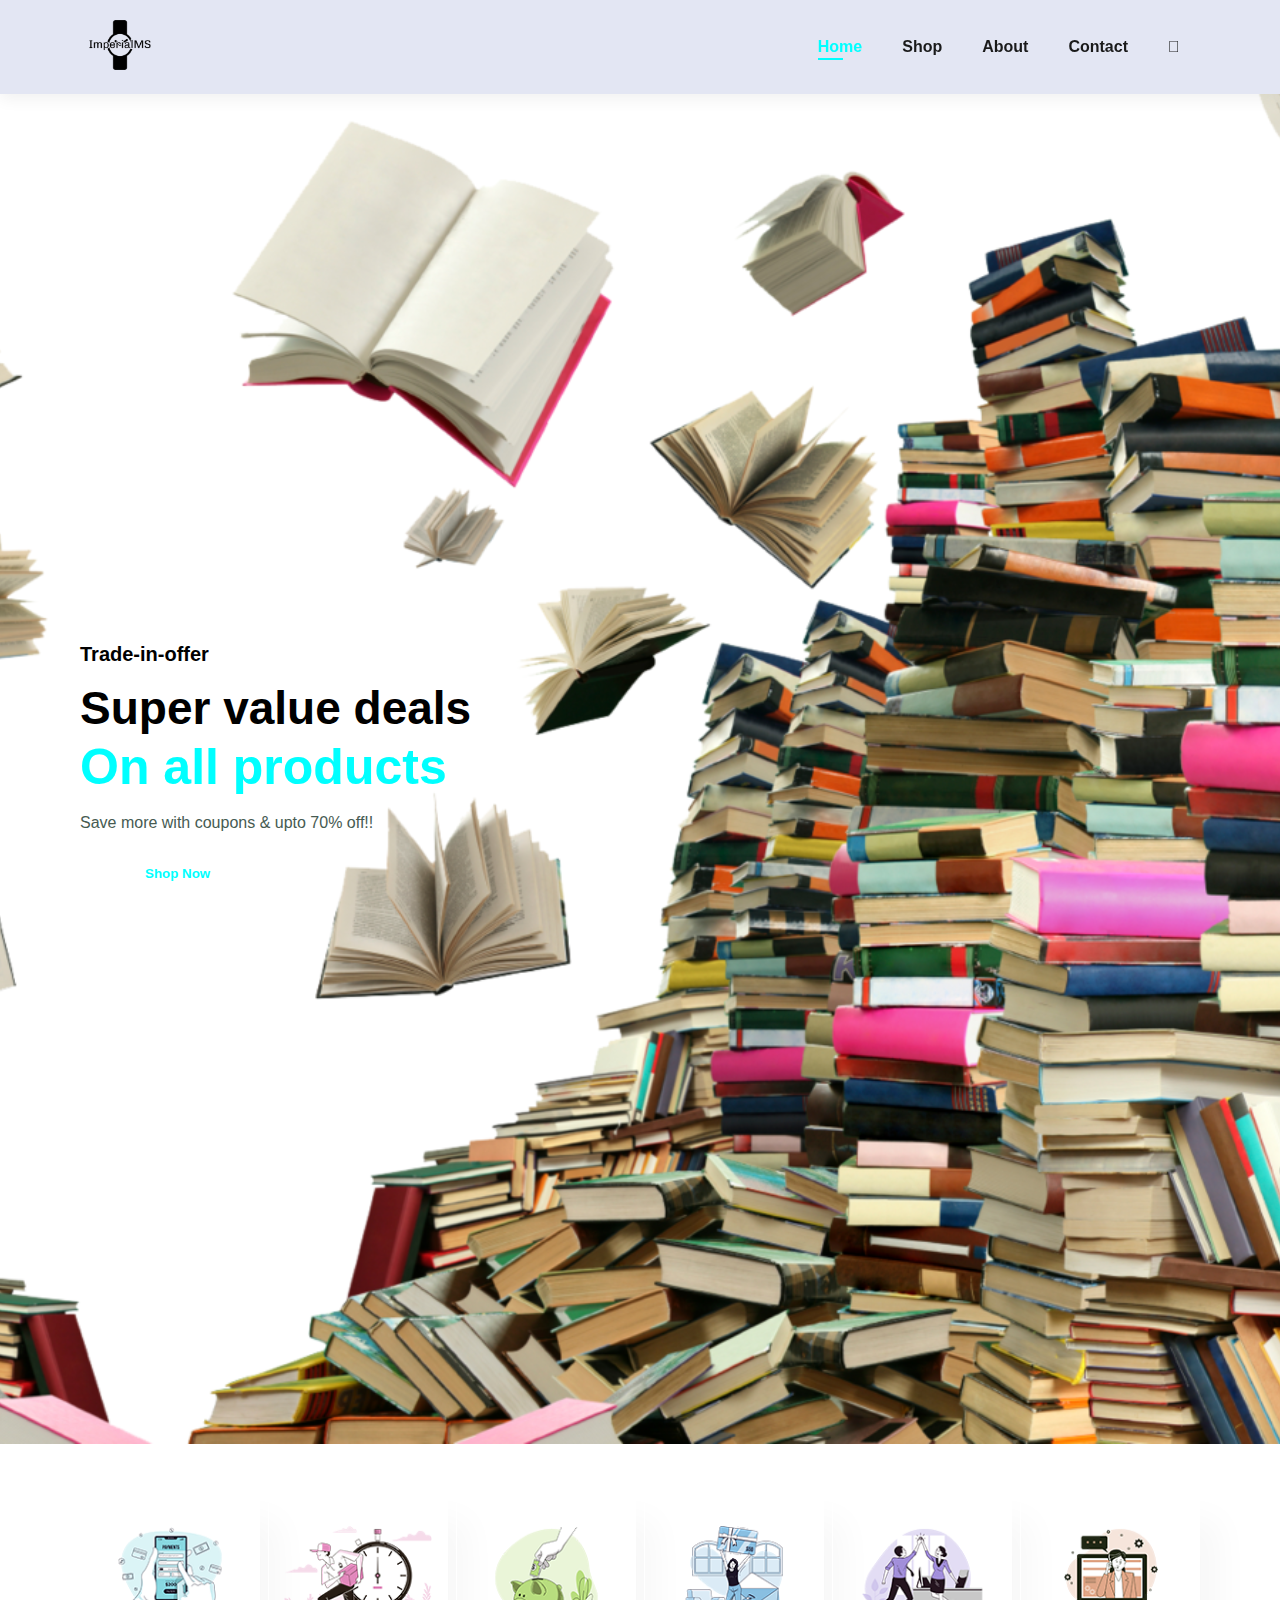
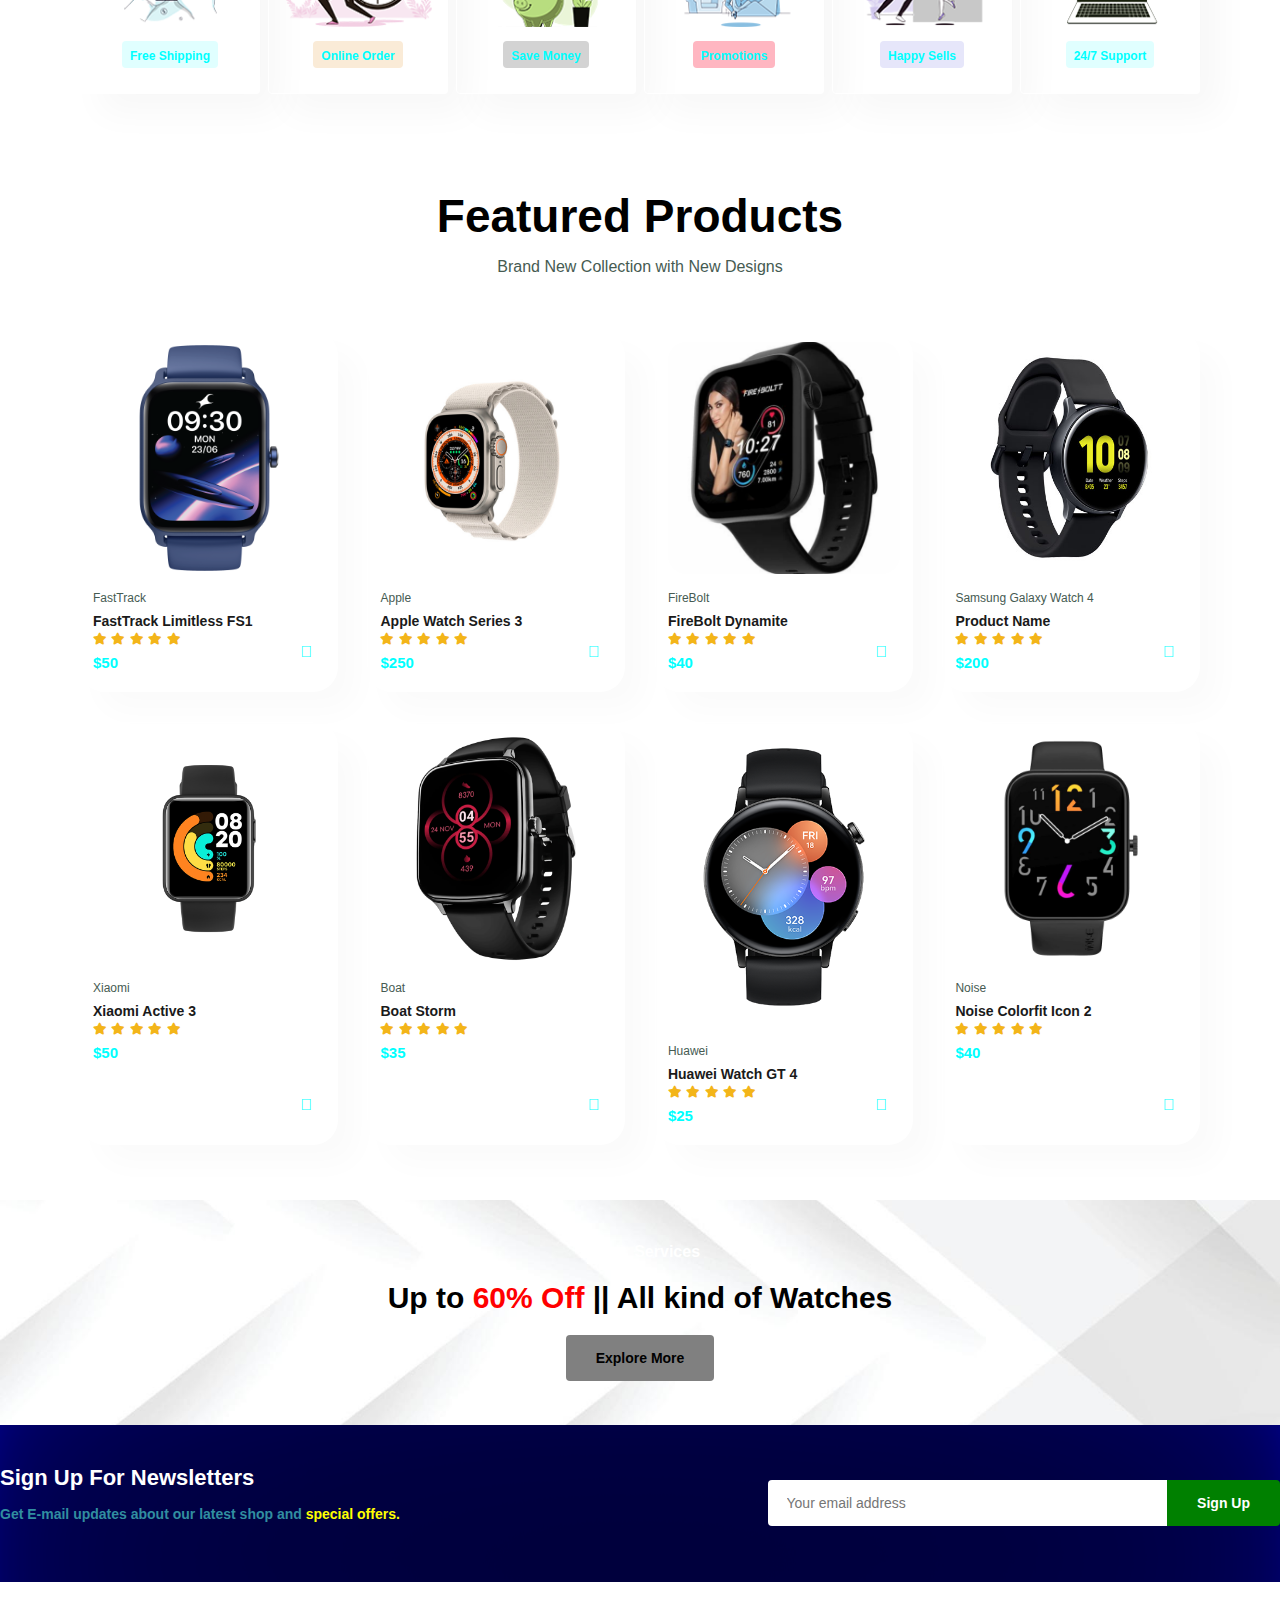
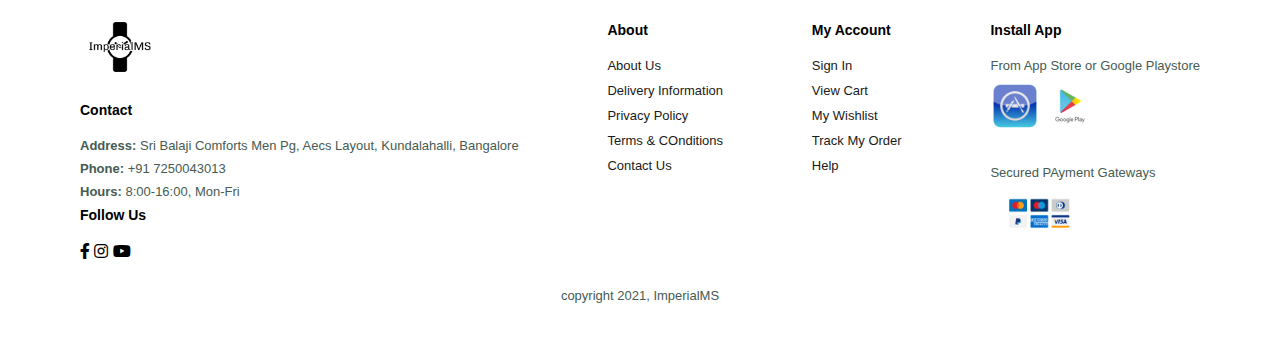
<file: TASK2/index.html>
<!DOCTYPE html>
<html lang="en">

<head>
    <meta charset="UTF-8">
    <meta http-equiv="X-UA-Compatible" content="IE=edge">
    <meta name="viewport" content="width=device-width, initial-scale=1.0">
    <link rel="stylesheet" href="style.css">
    <title>Smartwatch Store</title>
    <link rel="stylesheet" href="https://pro.fontawesome.com/releases/v5.10.0/css/all.css"/>
    <link rel="stylesheet" href="style.css">
</head>

<body>
    <section id="header">
        <a href="#"><img src="./img/logo.png" class="logo" alt=""></a>
        <div>
        <ul id="navbar">
            <li><a class="active" href="index.html">Home</a></li>
            <li><a href="shop.html">Shop</a></li>
            <li><a href="about.html">About</a></li>
            <li><a href="contact.html">Contact</a></li>
            <li><a href="cart.html"><i class="fal fa-shopping-cart"></i></a></li>
        </ul>
    </div>
    </section>
    <section id="hero">
        <h4>Trade-in-offer</h4>
        <h2>Super value deals</h2>
        <h1>On all products</h1>
        <p>Save more with coupons & upto 70% off!!</p>
        <a href="shop.html"><button>Shop Now</button></a>
    </section>
    <section id="feature" class="section-p1">
        <div class="ft-box">
        <img src="./img/f1.png" alt="">
        <h6>Free Shipping</h6>
    </div>
    <div class="ft-box">
        <img src="./img/f2.png" alt="">
        <h6>Online Order</h6>
    </div>
    <div class="ft-box">
        <img src="./img/f3.png" alt="">
        <h6>Save Money</h6>
    </div>
    <div class="ft-box">
        <img src="./img/f4.png" alt="">
        <h6>Promotions</h6>
    </div>
    <div class="ft-box">
        <img src="./img/f5.png" alt="">
        <h6>Happy Sells</h6>
    </div>
    <div class="ft-box">
        <img src="./img/f6.png" alt="">
        <h6>24/7 Support</h6>
    </div>
    
    </section>
    <section id="product1" class="section-p1">
        <h2>Featured Products</h2>
        <p>Brand New Collection with New Designs</p>
        <div class="pro-container">
            <div class="pro">
                <img src="./img/FastTrack.png" alt="">
                <div class="des">
                    <span>FastTrack</span>
                    <h5>FastTrack Limitless FS1</h5>
                    <div class="star">
                        <i class="fas fa-star"></i>
                        <i class="fas fa-star"></i>
                        <i class="fas fa-star"></i>
                        <i class="fas fa-star"></i>
                        <i class="fas fa-star"></i>
                    </div>
                    <h4>$50</h4>
                </div>
                <a href="#"><i class="fal fa-shopping-cart cart"></i></a>
            </div>
            <div class="pro">
                <img src="./img/apple.jpg" alt="">
                <div class="des">
                    <span>Apple</span>
                    <h5>Apple Watch Series 3</h5>
                    <div class="star">
                        <i class="fas fa-star"></i>
                        <i class="fas fa-star"></i>
                        <i class="fas fa-star"></i>
                        <i class="fas fa-star"></i>
                        <i class="fas fa-star"></i>
                    </div>
                    <h4>$250</h4>
                </div>
                <a href="#"><i class="fal fa-shopping-cart cart"></i></a>
            </div>
            <div class="pro">
                <img src="./img/firebolt.png" alt="">
                <div class="des">
                    <span>FireBolt</span>
                    <h5>FireBolt Dynamite</h5>
                    <div class="star">
                        <i class="fas fa-star"></i>
                        <i class="fas fa-star"></i>
                        <i class="fas fa-star"></i>
                        <i class="fas fa-star"></i>
                        <i class="fas fa-star"></i>
                    </div>
                    <h4>$40</h4>
                </div>
                <a href="#"><i class="fal fa-shopping-cart cart"></i></a>
            </div>
            <div class="pro">
                <img src="./img/samsung.jpg" alt="">
                <div class="des">
                    <span>Samsung Galaxy Watch 4</span>
                    <h5>Product Name</h5>
                    <div class="star">
                        <i class="fas fa-star"></i>
                        <i class="fas fa-star"></i>
                        <i class="fas fa-star"></i>
                        <i class="fas fa-star"></i>
                        <i class="fas fa-star"></i>
                    </div>
                    <h4>$200</h4>
                </div>
                <a href="#"><i class="fal fa-shopping-cart cart"></i></a>
            </div>
            <div class="pro">
                <img src="./img/xiaomi.png" alt="">
                <div class="des">
                    <span>Xiaomi</span>
                    <h5>Xiaomi Active 3</h5>
                    <div class="star">
                        <i class="fas fa-star"></i>
                        <i class="fas fa-star"></i>
                        <i class="fas fa-star"></i>
                        <i class="fas fa-star"></i>
                        <i class="fas fa-star"></i>
                    </div>
                    <h4>$50</h4>
                </div>
                <a href="#"><i class="fal fa-shopping-cart cart"></i></a>
            </div>
            <div class="pro">
                <img src="./img/boat.webp" alt="">
                <div class="des">
                    <span>Boat</span>
                    <h5>Boat Storm</h5>
                    <div class="star">
                        <i class="fas fa-star"></i>
                        <i class="fas fa-star"></i>
                        <i class="fas fa-star"></i>
                        <i class="fas fa-star"></i>
                        <i class="fas fa-star"></i>
                    </div>
                    <h4>$35</h4>
                </div>
                <a href="#"><i class="fal fa-shopping-cart cart"></i></a>
            </div>
            <div class="pro">
                <img src="./img/huawei11.png" alt="">
                <div class="des">
                    <span>Huawei</span>
                    <h5>Huawei Watch GT 4</h5>
                    <div class="star">
                        <i class="fas fa-star"></i>
                        <i class="fas fa-star"></i>
                        <i class="fas fa-star"></i>
                        <i class="fas fa-star"></i>
                        <i class="fas fa-star"></i>
                    </div>
                    <h4>$25</h4>
                </div>
                <a href="#"><i class="fal fa-shopping-cart cart"></i></a>
            </div>
            <div class="pro">
                <img src="./img/noise.png" alt="">
                <div class="des">
                    <span>Noise</span>
                    <h5>Noise Colorfit Icon 2</h5>
                    <div class="star">
                        <i class="fas fa-star"></i>
                        <i class="fas fa-star"></i>
                        <i class="fas fa-star"></i>
                        <i class="fas fa-star"></i>
                        <i class="fas fa-star"></i>
                    </div>
                    <h4>$40</h4>
                </div>
                <a href="#"><i class="fal fa-shopping-cart cart"></i></a>
            </div>
        </div>
    </section>
    <section id="banner" class="section-m1">
        <h4>Repair Services</h4>
        <h2>Up to <span>60% Off</span> || All kind of Watches</h2>
        <button class="normal">Explore More</button>
    </section>
    <section id="newsletter" class="section-p1 section-m1">
        <div class="newstext">
            <h4>Sign Up For Newsletters</h4>
            <p>Get E-mail updates about our latest shop and <span>special offers.</span></p>
        </div>
        <div class="form">
            <input type="text" placeholder="Your email address">
            <button class="normal">Sign Up</button>
        </div>
    </section>
    <footer class="section-p1">
        <div class="col">
            <img src="./img/logo.png" class="logo" alt="">
            <h4>Contact</h4>
            <p><strong>Address:</strong> Sri Balaji Comforts Men Pg, Aecs Layout, Kundalahalli, Bangalore</p>
            <p><strong>Phone:</strong> +91 7250043013</p>
            <p><strong>Hours:</strong> 8:00-16:00, Mon-Fri</p>
            <div class="follow">
                <h4>Follow Us</h4>
                <div class="icon">
                    <i class="fab fa-facebook-f"></i>
                    <i class="fab fa-instagram"></i>
                    <i class="fab fa-youtube"></i>
                </div>
            </div>
        </div>
        <div class="col">
            <h4>About</h4>
            <a href="#">About Us</a>
            <a href="#">Delivery Information</a>
            <a href="#">Privacy Policy</a>
            <a href="#">Terms & COnditions</a>
            <a href="#">Contact Us</a>
        </div>
        <div class="col">
            <h4>My Account</h4>
            <a href="#">Sign In</a>
            <a href="#">View Cart</a>
            <a href="#">My Wishlist</a>
            <a href="#">Track My Order</a>
            <a href="#">Help</a>
        </div>
        <div class="col install">
            <h4>Install App</h4>
            <p>From App Store or Google Playstore</p>
            <div class="row">
                <img src="./img/appstore.png" class="logo" alt="">
                <img src="./img/playstore.png" class="logo" alt="">
            </div>
            <p>Secured PAyment Gateways</p>
            <img src="./img/paygate.png" class="logo" alt="">
        </div>
        <div class="copyright">
            <p>copyright 2021, ImperialMS</p>
        </div>
    </footer>
    <script src="script.js"></script>
</body>
</html>
</file>
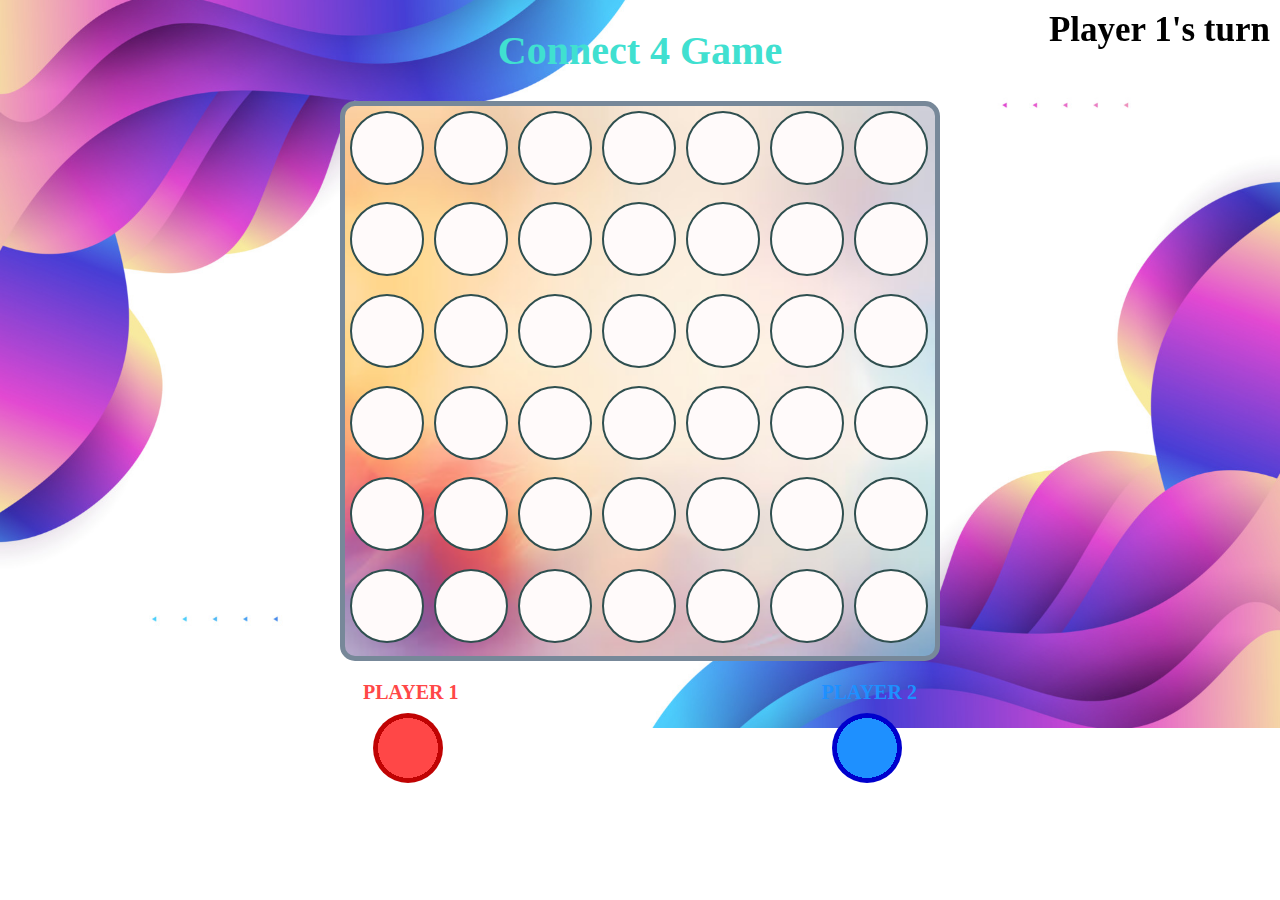
<file: TASK4/index.html>
<!DOCTYPE html>
<html lang="en">
<head>
    <meta charset="UTF-8">
    <meta http-equiv="X-UA-Compatible" content="IE=edge">
    <meta name="viewport" content="width=device-width, initial-scale=1.0, user-scalable=no">
    <title>Connect 4 Game</title>
    <link rel="stylesheet" href="style.css">
    <script src="script.js"></script>
</head>
<body>
    <h1>Connect 4 Game</h1>
    <h2 id="winner"></h2>
    <div id="board"></div>
    <div class="status">
    <p id="p1">PLAYER 1</p>
    <p id="p2">PLAYER 2</p>
    </div>
    <div id="playerTurn">Player 1's turn</div>
</body>
</html>
</file>
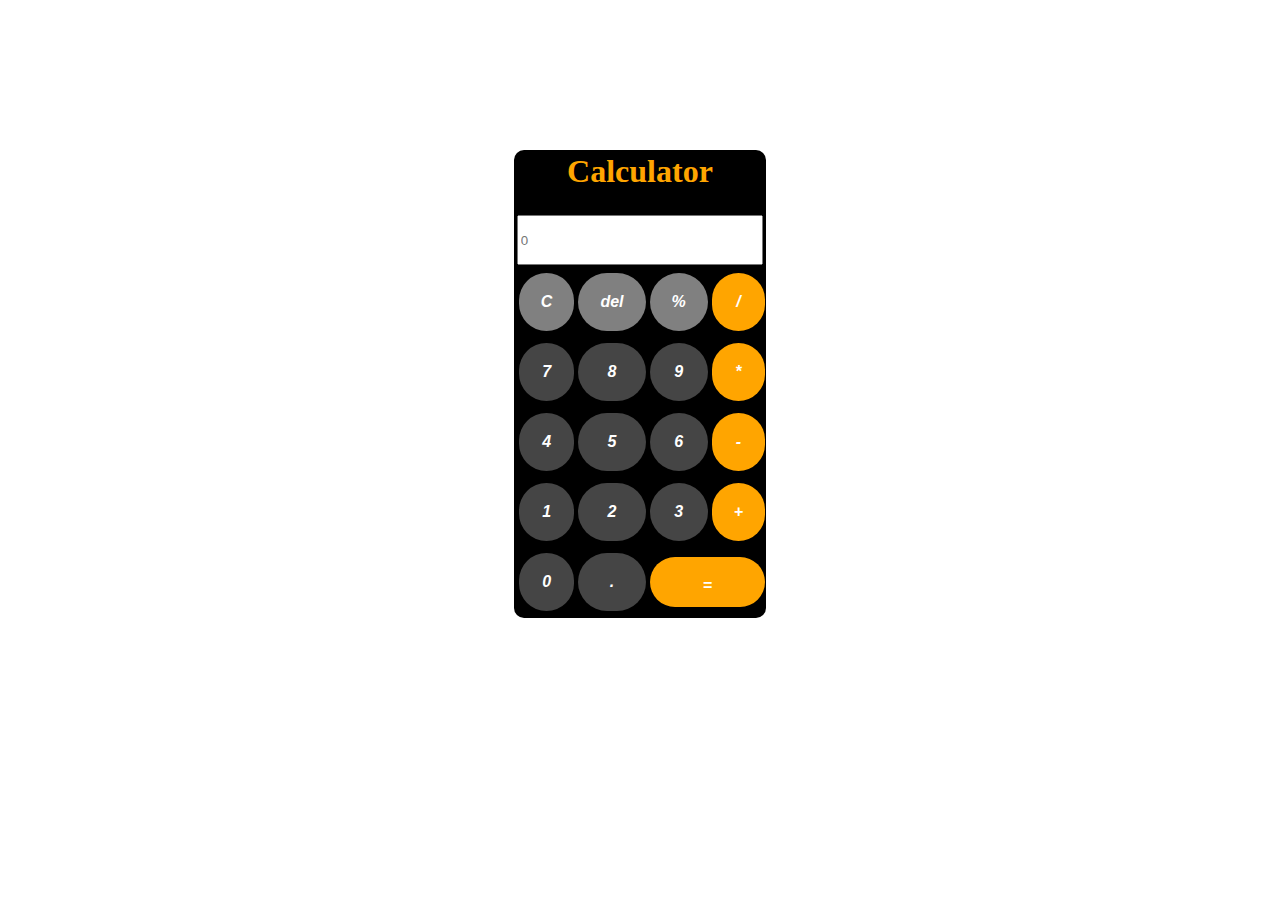
<file: TASK1/Calculator.html>
<html>
    <head>
        <title>Calculator</title>
    </head>
    <script>
        function display(x) {
            document.getElementById("text1").value += x;
        }
        function compute() {
            var x = document.getElementById("text1").value;
            document.getElementById("text1").value = eval(x);
        }
        function del() {
            var input = document.getElementById("text1");
            input.value = input.value.substring(0, input.value.length - 1);
        }
        function calculatePercentage() {
            var x = document.getElementById("text1").value;
            var percentage = eval(x) / 100;
            document.getElementById("text1").value = percentage;
        }
    </script>
    <style>
        body {
            margin: 150px;
        }
        input {
            width: 100%;
            height: 100%;
        }
        .input {
            background-color: #4CAF50;
            border: orange;
            color: white;
            padding: 20px;
            text-align: center;
            text-decoration: none;
            display: inline-block;
            font-size: 16px;
            margin: 4px 2px;
            cursor: pointer;
            border-radius: 30px;
            font-weight: bold;
            font-style: italic;
        }
        h1{
            color:orange;
            text-align:center;
        }
    </style>
    <body>
        <center>
            <form>
                <table border="0" bgcolor="black" style="border-radius: 10px;">
                <tr>
                    <td colspan="4"><h1>Calculator</h1></td>
                </tr>
                <tr>
                    <td colspan="4"><input style="height:50px;" type="textbox" id="text1" placeholder="0"></td>
                </tr>
                <tr>
                    <td><input style="background-color: grey" type="reset" value="C" class="input"></td>
                    <td><input style="background-color: grey" type="button" value="del" onclick="del()" class="input"></td>
                    <td><input style="background-color: grey" type="button" value="%" onclick="calculatePercentage()" class="input"></td>
                    <td><input style="background-color: orange" type="button" value="/" onclick="display(this.value)" class="input"></td>
                </tr>
                <tr>
                    <td><input style="background-color: #454545" type="button" value="7" onclick="display(this.value)" class="input"></td>
                    <td><input style="background-color: #454545" type="button" value="8" onclick="display(this.value)" class="input"></td>
                    <td><input style="background-color: #454545" type="button" value="9" onclick="display(this.value)" class="input"></td>
                    <td><input style="background-color: orange" type="button" value="*" onclick="display(this.value)" class="input"></td>
                </tr>
                <tr>
                    <td><input style="background-color: #454545" type="button" value="4" onclick="display(this.value)" class="input"></td>
                    <td><input style="background-color: #454545" type="button" value="5" onclick="display(this.value)" class="input"></td>
                    <td><input style="background-color: #454545" type="button" value="6" onclick="display(this.value)" class="input"></td>
                    <td><input style="background-color: orange" type="button" value="-" onclick="display(this.value)" class="input"></td>
                </tr>
                <tr>
                    <td><input style="background-color: #454545" type="button" value="1" onclick="display(this.value)" class="input"></td>
                    <td><input style="background-color: #454545" type="button" value="2" onclick="display(this.value)" class="input"></td>
                    <td><input style="background-color: #454545" type="button" value="3" onclick="display(this.value)" class="input"></td>
                    <td><input style="background-color: orange" type="button" value="+" onclick="display(this.value)" class="input"></td>
                </tr>
                <tr>
                    <td><input style="background-color: #454545" type="button" value="0" onclick="display(this.value)" class="input"></td>
                    <td><input style="background-color: #454545" type="button" value="." onclick="display(this.value)" class="input"></td>
                    <td colspan="2"><input style="height:50px; background-color: orange" type="button" value="=" onclick="compute()" class="input"></td>
                </tr>
            </table>
            </form>
        </center>
    </body>
</html>
</file>
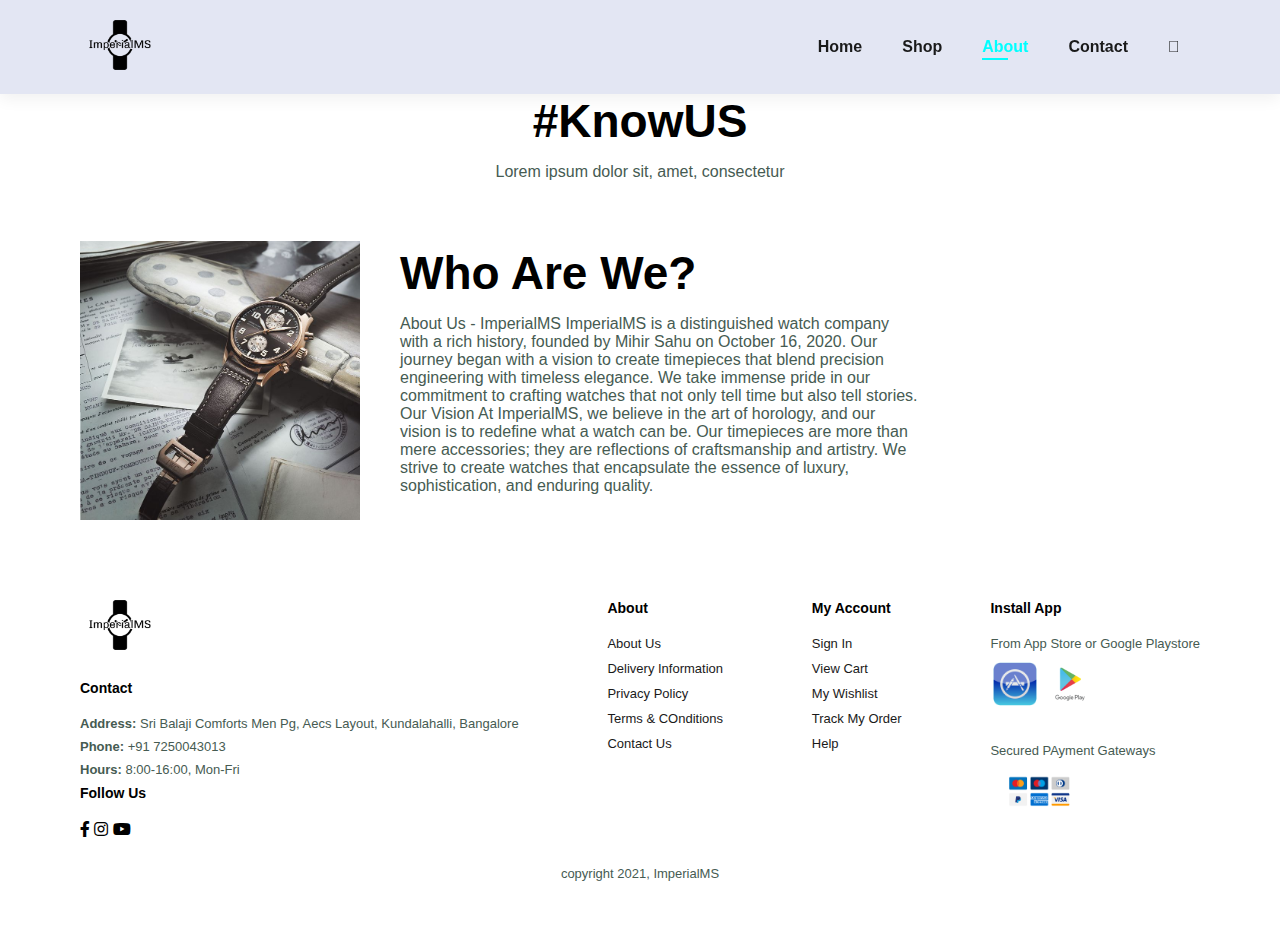
<file: TASK2/about.html>
<!DOCTYPE html>
<html lang="en">

<head>
    <meta charset="UTF-8">
    <meta http-equiv="X-UA-Compatible" content="IE=edge">
    <meta name="viewport" content="width=device-width, initial-scale=1.0">
    <link rel="stylesheet" href="style.css">
    <title>Smartwatch Store</title>
    <link rel="stylesheet" href="https://pro.fontawesome.com/releases/v5.10.0/css/all.css"/>
    <link rel="stylesheet" href="style.css">
</head>

<body>
    <section id="header">
        <a href="#"><img src="./img/logo.png" class="logo" alt=""></a>
        <div>
        <ul id="navbar">
            <li><a href="index.html">Home</a></li>
            <li><a href="shop.html">Shop</a></li>
            <li><a class="active" href="about.html">About</a></li>
            <li><a href="contact.html">Contact</a></li>
            <li><a href="cart.html"><i class="fal fa-shopping-cart"></i></a></li>
        </ul>
    </div>
    </section>
    <section id="page-header" class="about-header">
    <h2>#KnowUS</h2>
    <p>Lorem ipsum dolor sit, amet, consectetur</p>
    </section>
    <section id="about-head" class="section-p1">
        <img src="./img/about.jpg" alt="">
        <div>
            <h2> Who Are We?</h2>
            <p>About Us - ImperialMS
                ImperialMS is a distinguished watch company with a rich history, founded by Mihir Sahu on October 16, 2020.
                Our journey began with a vision to create timepieces that blend precision engineering with timeless elegance.
                We take immense pride in our commitment to crafting watches that not only tell time but also tell stories.
                
               Our Vision
                At ImperialMS, we believe in the art of horology, and our vision is to redefine what a watch can be.
                Our timepieces are more than mere accessories; they are reflections of craftsmanship and artistry.
                We strive to create watches that encapsulate the essence of luxury, sophistication, and enduring quality.</p>
        </div>
    </section>
    <footer class="section-p1">
        <div class="col">
            <img src="./img/logo.png" class="logo" alt="">
            <h4>Contact</h4>
            <p><strong>Address:</strong> Sri Balaji Comforts Men Pg, Aecs Layout, Kundalahalli, Bangalore</p>
            <p><strong>Phone:</strong> +91 7250043013</p>
            <p><strong>Hours:</strong> 8:00-16:00, Mon-Fri</p>
            <div class="follow">
                <h4>Follow Us</h4>
                <div class="icon">
                    <i class="fab fa-facebook-f"></i>
                    <i class="fab fa-instagram"></i>
                    <i class="fab fa-youtube"></i>
                </div>
            </div>
        </div>
        <div class="col">
            <h4>About</h4>
            <a href="#">About Us</a>
            <a href="#">Delivery Information</a>
            <a href="#">Privacy Policy</a>
            <a href="#">Terms & COnditions</a>
            <a href="#">Contact Us</a>
        </div>
        <div class="col">
            <h4>My Account</h4>
            <a href="#">Sign In</a>
            <a href="#">View Cart</a>
            <a href="#">My Wishlist</a>
            <a href="#">Track My Order</a>
            <a href="#">Help</a>
        </div>
        <div class="col install">
            <h4>Install App</h4>
            <p>From App Store or Google Playstore</p>
            <div class="row">
                <img src="./img/appstore.png" class="logo" alt="">
                <img src="./img/playstore.png" class="logo" alt="">
            </div>
            <p>Secured PAyment Gateways</p>
            <img src="./img/paygate.png" class="logo" alt="">
        </div>
        <div class="copyright">
            <p>copyright 2021, ImperialMS</p>
        </div>
    </footer>
    <script src="script.js"></script>
</body>
</html>
</file>
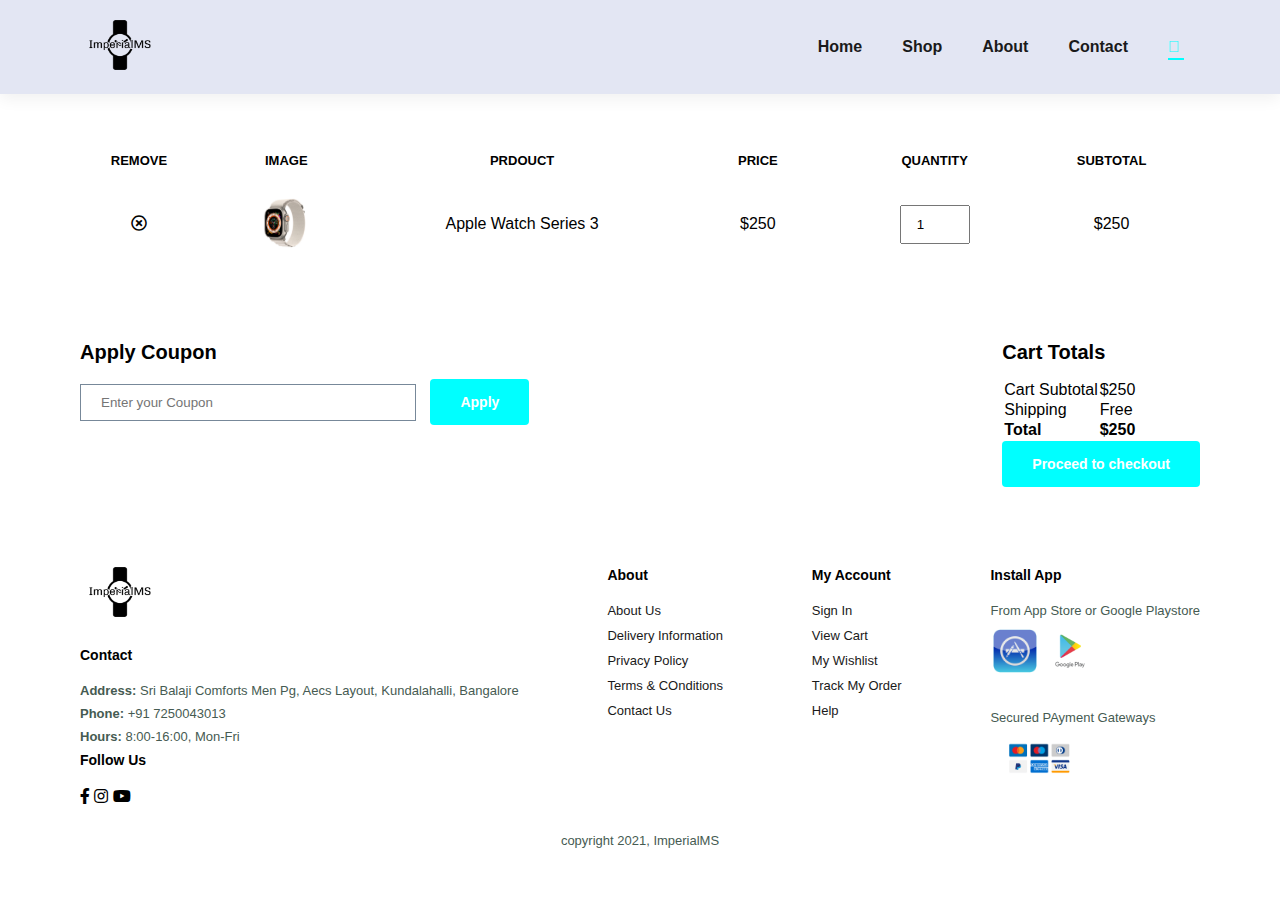
<file: TASK2/cart.html>
<!DOCTYPE html>
<html lang="en">

<head>
    <meta charset="UTF-8">
    <meta http-equiv="X-UA-Compatible" content="IE=edge">
    <meta name="viewport" content="width=device-width, initial-scale=1.0">
    <link rel="stylesheet" href="style.css">
    <title>Smartwatch Store</title>
    <link rel="stylesheet" href="https://pro.fontawesome.com/releases/v5.10.0/css/all.css"/>
    <link rel="stylesheet" href="style.css">
</head>

<body>
    <section id="header">
        <a href="#"><img src="./img/logo.png" class="logo" alt=""></a>
        <div>
        <ul id="navbar">
            <li><a href="index.html">Home</a></li>
            <li><a href="shop.html">Shop</a></li>
            <li><a href="about.html">About</a></li>
            <li><a href="contact.html">Contact</a></li>
            <li><a class="active" href="cart.html"><i class="fal fa-shopping-cart"></i></a></li>
        </ul>
    </div>
    </section>
    <section id="page-header" class="about-header">
    <h2><div id="cart"></div></h2>
    </section>
    <section id="cart" class="section-p1">
        <table width="100%">
            <thead>
                <tr>
                    <td>Remove</td>
                    <td>Image</td>
                    <td>Prdouct</td>
                    <td>Price</td>
                    <td>Quantity</td>
                    <td>Subtotal</td>
                </tr>
            </thead>
            <tbody>
                <tr>
                    <td><a hreg="#"><i class="far fa-times-circle"></i></a></td>
                    <td><img src="./img/apple.jpg" alt=""></td>
                    <td>Apple Watch Series 3</td>
                    <td>$250</td>
                    <td><input type="number" value="1"></td>
                    <td>$250</td>
                </tr>
            </tbody>
        </table>
    </section>
    <section id="cart-add" class="section-p1">
        <div id="coupon">
            <h4>Apply Coupon</h4>
            <div>
                <input type="text" placeholder="Enter your Coupon">
                <button class="normal">Apply</button>
            </div>
        </div>
        <div id="subtotal">
            <h4>Cart Totals</h4>
            <table>
                <tr>
                    <td>Cart Subtotal</td>
                    <td>$250</td>
                </tr>
                <tr>
                    <td>Shipping</td>
                    <td>Free</td>
                </tr>
                <tr>
                    <td><strong>Total</strong></td>
                    <td><strong>$250</strong></td>
                </tr>
            </table>
            <button id="checkout-button" class="normal">Proceed to checkout</button>
            <div id="payment-form" class="payment-form">
                <h4>Payment Information</h4>
                <form id="payment-details">
                    <label for="name">Name:</label>
                    <input type="text" id="name" required>
                    <label for="mobile">Mobile:</label>
                    <input type="text" id="mobile" required>
                    <label for="address">Address:</label>
                    <input type="text" id="address" required>
                    <label for="card-number">Card Number:</label>
                    <input type="text" id="card-number" required>
                    <label for="expiration-date">Expiration Date (MM/YY):</label>
                    <input type="text" id="expiration-date" required>
                    <label for="cvv">CVV:</label>
                    <input type="text" id="cvv" required>
                    <button class="normal" type="submit">Submit Payment</button>
                  </form>
            </div>
        </div>
    </section>
    <footer class="section-p1">
        <div class="col">
            <img src="./img/logo.png" class="logo" alt="">
            <h4>Contact</h4>
            <p><strong>Address:</strong> Sri Balaji Comforts Men Pg, Aecs Layout, Kundalahalli, Bangalore</p>
            <p><strong>Phone:</strong> +91 7250043013</p>
            <p><strong>Hours:</strong> 8:00-16:00, Mon-Fri</p>
            <div class="follow">
                <h4>Follow Us</h4>
                <div class="icon">
                    <i class="fab fa-facebook-f"></i>
                    <i class="fab fa-instagram"></i>
                    <i class="fab fa-youtube"></i>
                </div>
            </div>
        </div>
        <div class="col">
            <h4>About</h4>
            <a href="#">About Us</a>
            <a href="#">Delivery Information</a>
            <a href="#">Privacy Policy</a>
            <a href="#">Terms & COnditions</a>
            <a href="#">Contact Us</a>
        </div>
        <div class="col">
            <h4>My Account</h4>
            <a href="#">Sign In</a>
            <a href="#">View Cart</a>
            <a href="#">My Wishlist</a>
            <a href="#">Track My Order</a>
            <a href="#">Help</a>
        </div>
        <div class="col install">
            <h4>Install App</h4>
            <p>From App Store or Google Playstore</p>
            <div class="row">
                <img src="./img/appstore.png" class="logo" alt="">
                <img src="./img/playstore.png" class="logo" alt="">
            </div>
            <p>Secured PAyment Gateways</p>
            <img src="./img/paygate.png" class="logo" alt="">
        </div>
        <div class="copyright">
            <p>copyright 2021, ImperialMS</p>
        </div>
    </footer>
    <script src="script.js"></script>
</body>
</html>
</file>
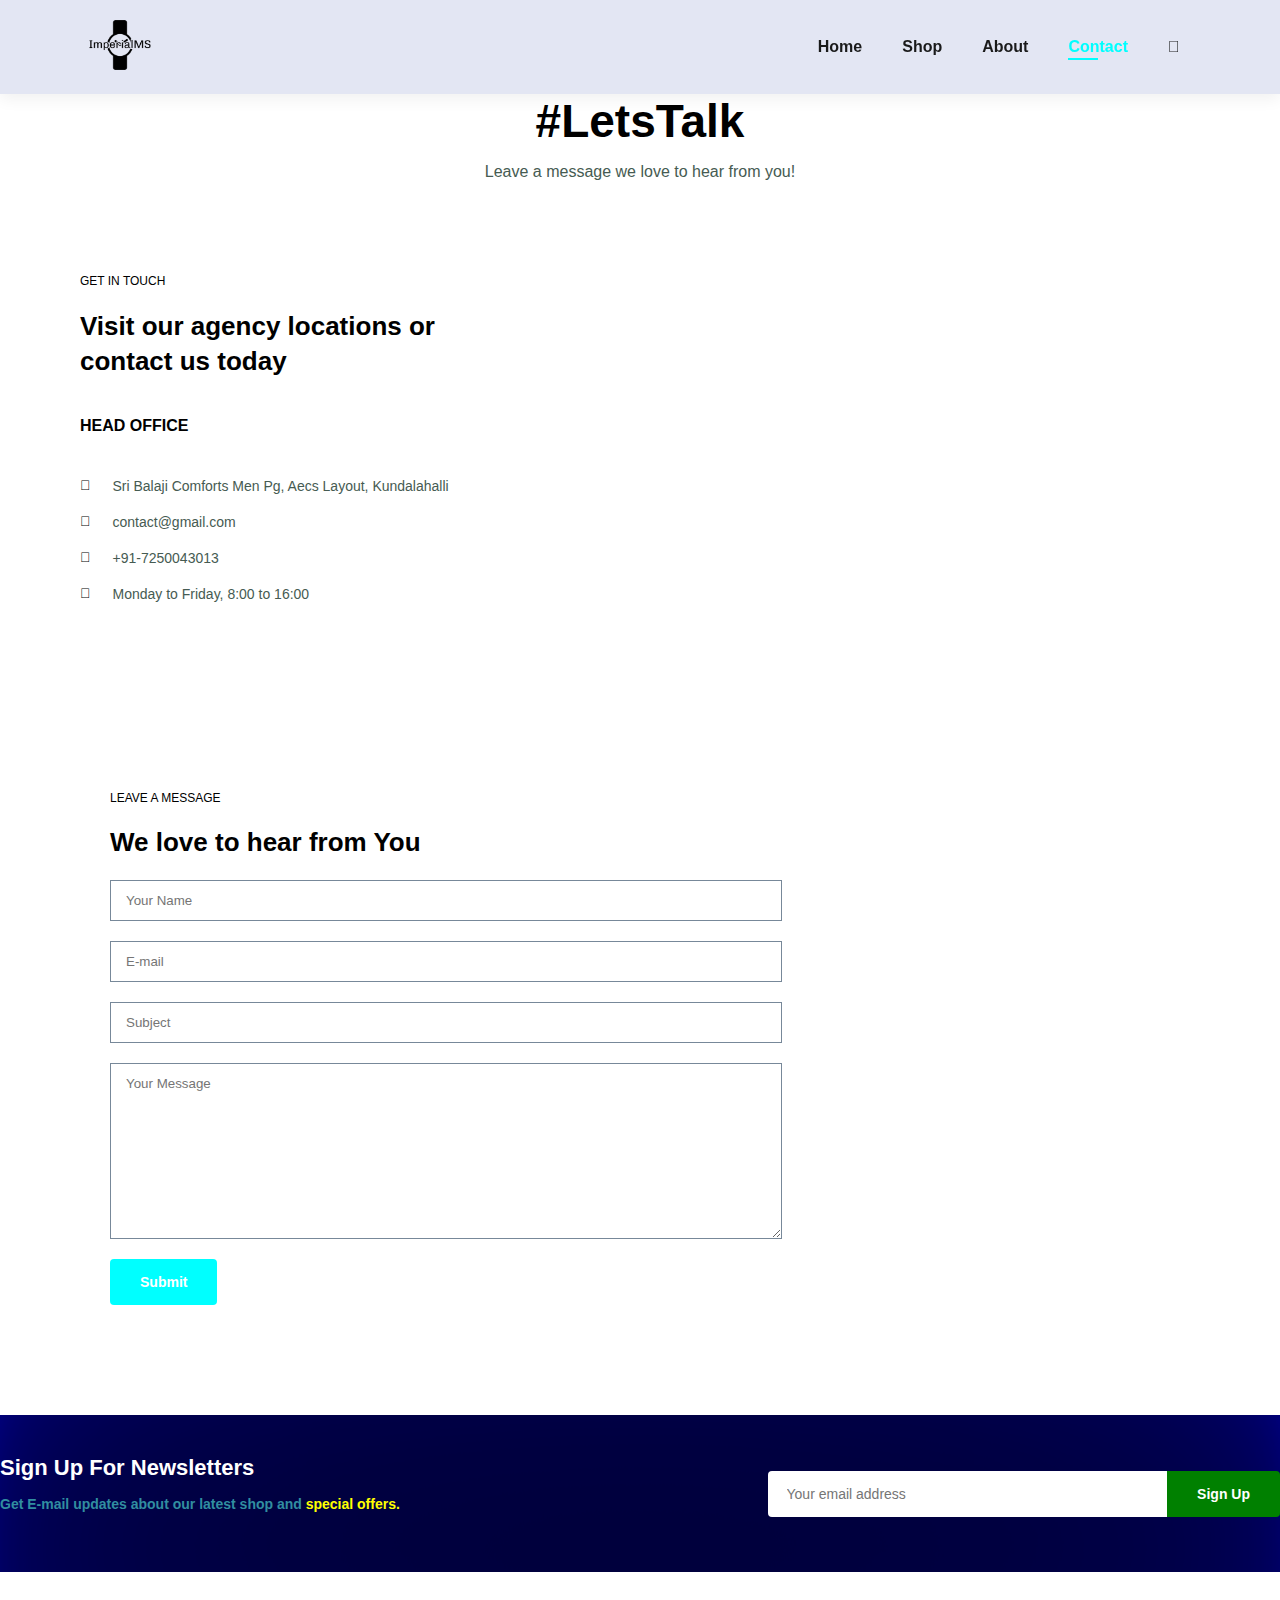
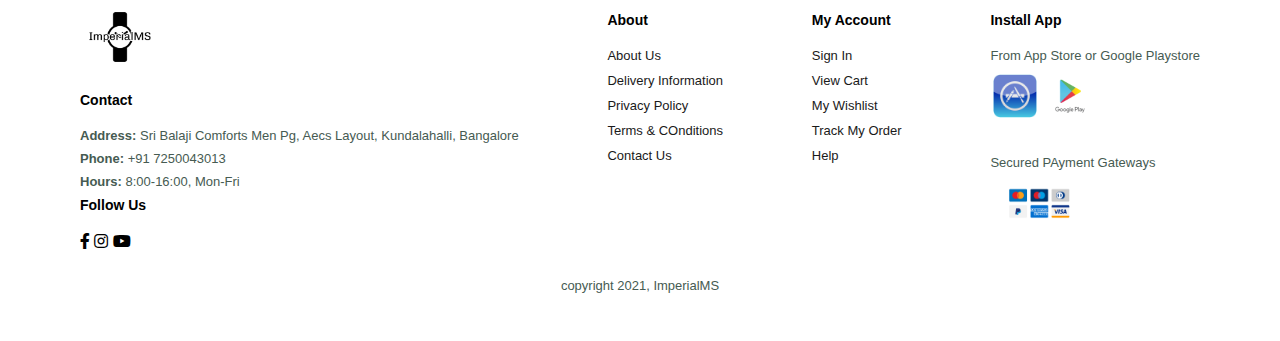
<file: TASK2/contact.html>
<!DOCTYPE html>
<html lang="en">

<head>
    <meta charset="UTF-8">
    <meta http-equiv="X-UA-Compatible" content="IE=edge">
    <meta name="viewport" content="width=device-width, initial-scale=1.0">
    <link rel="stylesheet" href="style.css">
    <title>Smartwatch Store</title>
    <link rel="stylesheet" href="https://pro.fontawesome.com/releases/v5.10.0/css/all.css"/>
    <link rel="stylesheet" href="style.css">
</head>

<body>
    <section id="header">
        <a href="#"><img src="./img/logo.png" class="logo" alt=""></a>
        <div>
        <ul id="navbar">
            <li><a href="index.html">Home</a></li>
            <li><a href="shop.html">Shop</a></li>
            <li><a href="about.html">About</a></li>
            <li><a class="active" href="contact.html">Contact</a></li>
            <li><a href="cart.html"><i class="fal fa-shopping-cart"></i></a></li>
        </ul>
    </div>
    </section>
    <section id="page-header" class="about-header">
    <h2>#LetsTalk</h2>
    <p>Leave a message we love to hear from you!</p>
    </section>
    <section id="contact-details" class="section-p1">
        <div class="details">
            <span>GET IN TOUCH</span>
            <h2>Visit our agency locations or contact us today</h2>
            <h3>HEAD OFFICE</h3>
            <div>
                <li>
                    <i class="fal fa-map"></i>
                    <p>Sri Balaji Comforts Men Pg, Aecs Layout, Kundalahalli</p>
                </li>
                <li>
                    <i class="fal fa-envelope"></i>
                    <p>contact@gmail.com</p>
                </li>
                <li>
                    <i class="fal fa-phone-alt"></i>
                    <p>+91-7250043013</p>
                </li>
                <li>
                    <i class="fal fa-clock"></i>
                    <p>Monday to Friday, 8:00 to 16:00</p>
                </li>
            </div>
        </div>
        <div class="map">
            <iframe src="https://www.google.com/maps/embed?pb=!1m18!1m12!1m3!1d3888.068132050625!2d77.71129877484132!3d12.967492087347448!2m3!1f0!2f0!3f0!3m2!1i1024!2i768!4f13.1!3m3!1m2!1s0x3bae130f321b2b95%3A0x74b2c05bbc2aac8d!2sCMR%20Institute%20of%20Technology!5e0!3m2!1sen!2sin!4v1698834017075!5m2!1sen!2sin" 
            width="600" height="450" style="border:0;" allowfullscreen="" loading="lazy" referrerpolicy="no-referrer-when-downgrade"></iframe>
        </div>
    </section>
    <section id="form-details">
        <form action="">
            <span>LEAVE A MESSAGE</span>
            <h2>We love to hear from You</h2>
            <input type="text" placeholder="Your Name">
            <input type="text" placeholder="E-mail">
            <input type="text" placeholder="Subject">
            <textarea name="" id="" cols="30" rows="10" placeholder="Your Message"></textarea>
            <button class="normal">Submit</button>
        </form>
    </section>
    <section id="newsletter" class="section-p1 section-m1">
        <div class="newstext">
            <h4>Sign Up For Newsletters</h4>
            <p>Get E-mail updates about our latest shop and <span>special offers.</span></p>
        </div>
        <div class="form">
            <input type="text" placeholder="Your email address">
            <button class="normal">Sign Up</button>
        </div>
    </section>
    <footer class="section-p1">
        <div class="col">
            <img src="./img/logo.png" class="logo" alt="">
            <h4>Contact</h4>
            <p><strong>Address:</strong> Sri Balaji Comforts Men Pg, Aecs Layout, Kundalahalli, Bangalore</p>
            <p><strong>Phone:</strong> +91 7250043013</p>
            <p><strong>Hours:</strong> 8:00-16:00, Mon-Fri</p>
            <div class="follow">
                <h4>Follow Us</h4>
                <div class="icon">
                    <i class="fab fa-facebook-f"></i>
                    <i class="fab fa-instagram"></i>
                    <i class="fab fa-youtube"></i>
                </div>
            </div>
        </div>
        <div class="col">
            <h4>About</h4>
            <a href="#">About Us</a>
            <a href="#">Delivery Information</a>
            <a href="#">Privacy Policy</a>
            <a href="#">Terms & COnditions</a>
            <a href="#">Contact Us</a>
        </div>
        <div class="col">
            <h4>My Account</h4>
            <a href="#">Sign In</a>
            <a href="#">View Cart</a>
            <a href="#">My Wishlist</a>
            <a href="#">Track My Order</a>
            <a href="#">Help</a>
        </div>
        <div class="col install">
            <h4>Install App</h4>
            <p>From App Store or Google Playstore</p>
            <div class="row">
                <img src="./img/appstore.png" class="logo" alt="">
                <img src="./img/playstore.png" class="logo" alt="">
            </div>
            <p>Secured PAyment Gateways</p>
            <img src="./img/paygate.png" class="logo" alt="">
        </div>
        <div class="copyright">
            <p>copyright 2021, ImperialMS</p>
        </div>
    </footer>
    <script src="script.js"></script>
</body>
</html>
</file>
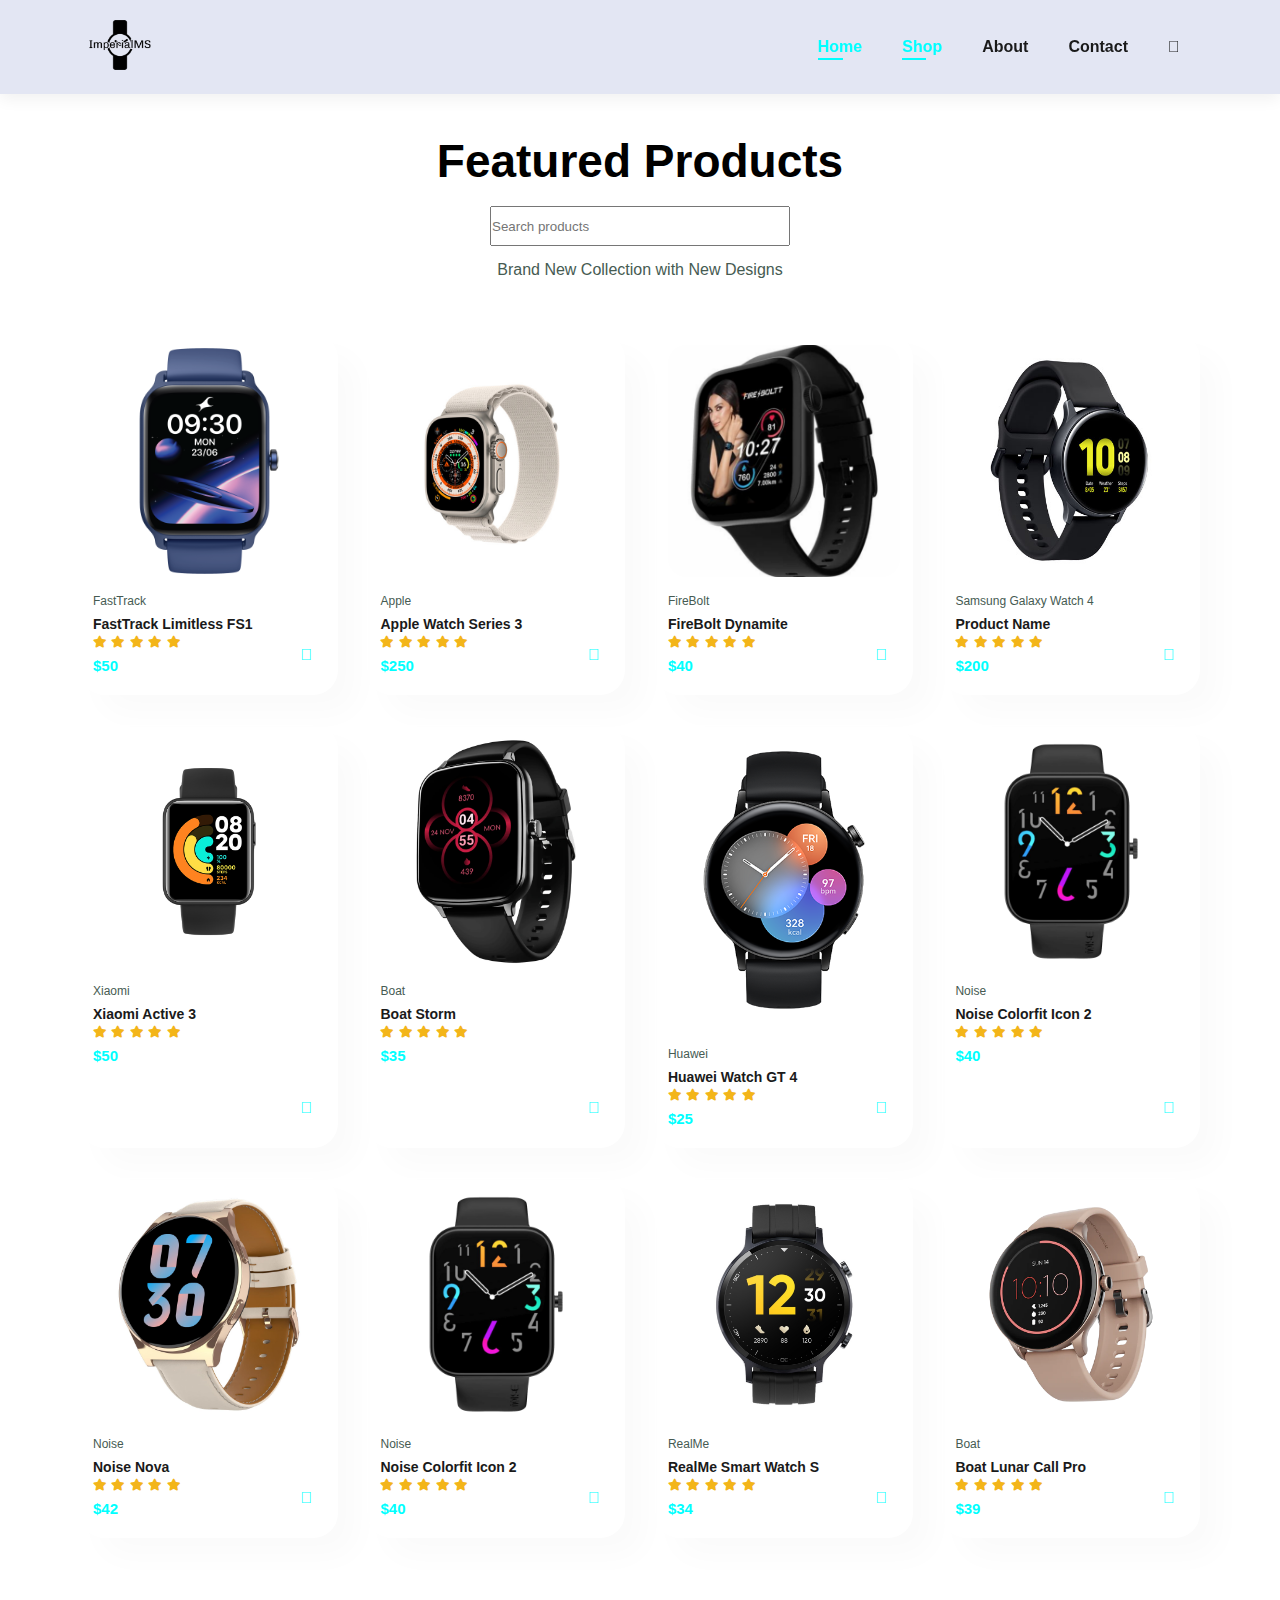
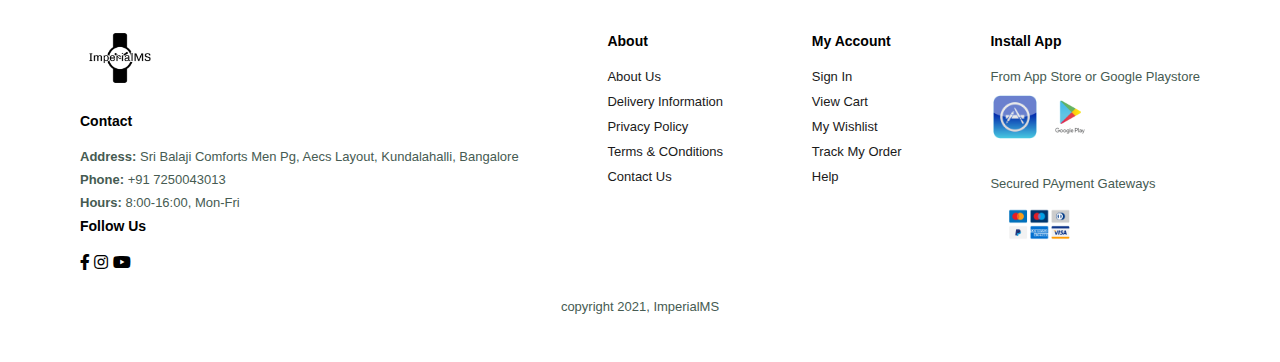
<file: TASK2/shop.html>
<!DOCTYPE html>
<html lang="en">

<head>
    <meta charset="UTF-8">
    <meta http-equiv="X-UA-Compatible" content="IE=edge">
    <meta name="viewport" content="width=device-width, initial-scale=1.0">
    <link rel="stylesheet" href="style.css">
    <title>Smartwatch Store</title>
    <link rel="stylesheet" href="https://pro.fontawesome.com/releases/v5.10.0/css/all.css"/>
    <link rel="stylesheet" href="style.css">
</head>

<body>
    <section id="header">
        <a href="#"><img src="./img/logo.png" class="logo" alt=""></a>
        <div>
        <ul id="navbar">
            <li><a class="active" href="index.html">Home</a></li>
            <li><a class="active" href="shop.html">Shop</a></li>
            <li><a href="about.html">About</a></li>
            <li><a href="contact.html">Contact</a></li>
            <li><a href="cart.html"><i class="fal fa-shopping-cart"></i></a></li>
        </ul>
    </div>
    </section>
<section id="product1" class="section-p1">
    <h2>Featured Products</h2>
    <br><input type="text" placeholder="Search products" style="width: 300px; height: 40px;">
    <p>Brand New Collection with New Designs</p>
    <div class="pro-container">
        <div class="pro">
            <img src="./img/FastTrack.png" alt="">
            <div class="des">
                <span>FastTrack</span>
                <h5>FastTrack Limitless FS1</h5>
                <div class="star">
                    <i class="fas fa-star"></i>
                    <i class="fas fa-star"></i>
                    <i class="fas fa-star"></i>
                    <i class="fas fa-star"></i>
                    <i class="fas fa-star"></i>
                </div>
                <h4>$50</h4>
            </div>
            <a href="#"><i class="fal fa-shopping-cart cart"></i></a>
        </div>
        <div class="pro">
            <img src="./img/apple.jpg" alt="">
            <div class="des">
                <span>Apple</span>
                <h5>Apple Watch Series 3</h5>
                <div class="star">
                    <i class="fas fa-star"></i>
                    <i class="fas fa-star"></i>
                    <i class="fas fa-star"></i>
                    <i class="fas fa-star"></i>
                    <i class="fas fa-star"></i>
                </div>
                <h4>$250</h4>
            </div>
            <a href="#"><i class="fal fa-shopping-cart cart"></i></a>
        </div>
        <div class="pro">
            <img src="./img/firebolt.png" alt="">
            <div class="des">
                <span>FireBolt</span>
                <h5>FireBolt Dynamite</h5>
                <div class="star">
                    <i class="fas fa-star"></i>
                    <i class="fas fa-star"></i>
                    <i class="fas fa-star"></i>
                    <i class="fas fa-star"></i>
                    <i class="fas fa-star"></i>
                </div>
                <h4>$40</h4>
            </div>
            <a href="#"><i class="fal fa-shopping-cart cart"></i></a>
        </div>
        <div class="pro">
            <img src="./img/samsung.jpg" alt="">
            <div class="des">
                <span>Samsung Galaxy Watch 4</span>
                <h5>Product Name</h5>
                <div class="star">
                    <i class="fas fa-star"></i>
                    <i class="fas fa-star"></i>
                    <i class="fas fa-star"></i>
                    <i class="fas fa-star"></i>
                    <i class="fas fa-star"></i>
                </div>
                <h4>$200</h4>
            </div>
            <a href="#"><i class="fal fa-shopping-cart cart"></i></a>
        </div>
        <div class="pro">
            <img src="./img/xiaomi.png" alt="">
            <div class="des">
                <span>Xiaomi</span>
                <h5>Xiaomi Active 3</h5>
                <div class="star">
                    <i class="fas fa-star"></i>
                    <i class="fas fa-star"></i>
                    <i class="fas fa-star"></i>
                    <i class="fas fa-star"></i>
                    <i class="fas fa-star"></i>
                </div>
                <h4>$50</h4>
            </div>
            <a href="#"><i class="fal fa-shopping-cart cart"></i></a>
        </div>
        <div class="pro">
            <img src="./img/boat.webp" alt="">
            <div class="des">
                <span>Boat</span>
                <h5>Boat Storm</h5>
                <div class="star">
                    <i class="fas fa-star"></i>
                    <i class="fas fa-star"></i>
                    <i class="fas fa-star"></i>
                    <i class="fas fa-star"></i>
                    <i class="fas fa-star"></i>
                </div>
                <h4>$35</h4>
            </div>
            <a href="#"><i class="fal fa-shopping-cart cart"></i></a>
        </div>
        <div class="pro">
            <img src="./img/huawei11.png" alt="">
            <div class="des">
                <span>Huawei</span>
                <h5>Huawei Watch GT 4</h5>
                <div class="star">
                    <i class="fas fa-star"></i>
                    <i class="fas fa-star"></i>
                    <i class="fas fa-star"></i>
                    <i class="fas fa-star"></i>
                    <i class="fas fa-star"></i>
                </div>
                <h4>$25</h4>
            </div>
            <a href="#"><i class="fal fa-shopping-cart cart"></i></a>
        </div>
        <div class="pro">
            <img src="./img/noise.png" alt="">
            <div class="des">
                <span>Noise</span>
                <h5>Noise Colorfit Icon 2</h5>
                <div class="star">
                    <i class="fas fa-star"></i>
                    <i class="fas fa-star"></i>
                    <i class="fas fa-star"></i>
                    <i class="fas fa-star"></i>
                    <i class="fas fa-star"></i>
                </div>
                <h4>$40</h4>
            </div>
            <a href="#"><i class="fal fa-shopping-cart cart"></i></a>
        </div>
            <div class="pro">
                <img src="./img/noise12.jpg" alt="">
                <div class="des">
                    <span>Noise</span>
                    <h5>Noise Nova</h5>
                    <div class="star">
                        <i class="fas fa-star"></i>
                        <i class="fas fa-star"></i>
                        <i class="fas fa-star"></i>
                        <i class="fas fa-star"></i>
                        <i class="fas fa-star"></i>
                    </div>
                    <h4>$42</h4>
            </div>
                <a href="#"><i class="fal fa-shopping-cart cart"></i></a>
        </div>
                <div class="pro">
                    <img src="./img/noise.png" alt="">
                    <div class="des">
                        <span>Noise</span>
                        <h5>Noise Colorfit Icon 2</h5>
                        <div class="star">
                            <i class="fas fa-star"></i>
                            <i class="fas fa-star"></i>
                            <i class="fas fa-star"></i>
                            <i class="fas fa-star"></i>
                            <i class="fas fa-star"></i>
                        </div>
                        <h4>$40</h4>
                    </div>
                    <a href="#"><i class="fal fa-shopping-cart cart"></i></a>
        </div>
                    <div class="pro">
                        <img src="./img/realme.jpg" alt="">
                        <div class="des">
                            <span>RealMe</span>
                            <h5>RealMe Smart Watch S</h5>
                            <div class="star">
                                <i class="fas fa-star"></i>
                                <i class="fas fa-star"></i>
                                <i class="fas fa-star"></i>
                                <i class="fas fa-star"></i>
                                <i class="fas fa-star"></i>
                            </div>
                            <h4>$34</h4>
                        </div>
                        <a href="#"><i class="fal fa-shopping-cart cart"></i></a>
        </div>
                        <div class="pro">
                            <img src="./img/boatlunar.png" alt="">
                            <div class="des">
                                <span>Boat</span>
                                <h5>Boat Lunar Call Pro</h5>
                                <div class="star">
                                    <i class="fas fa-star"></i>
                                    <i class="fas fa-star"></i>
                                    <i class="fas fa-star"></i>
                                    <i class="fas fa-star"></i>
                                    <i class="fas fa-star"></i>
                                </div>
                                <h4>$39</h4>
                            </div>
                            <a href="#"><i class="fal fa-shopping-cart cart"></i></a>
        </div>
    </div>
</section>
<footer class="section-p1">
    <div class="col">
        <img src="./img/logo.png" class="logo" alt="">
        <h4>Contact</h4>
        <p><strong>Address:</strong> Sri Balaji Comforts Men Pg, Aecs Layout, Kundalahalli, Bangalore</p>
        <p><strong>Phone:</strong> +91 7250043013</p>
        <p><strong>Hours:</strong> 8:00-16:00, Mon-Fri</p>
        <div class="follow">
            <h4>Follow Us</h4>
            <div class="icon">
                <i class="fab fa-facebook-f"></i>
                <i class="fab fa-instagram"></i>
                <i class="fab fa-youtube"></i>
            </div>
        </div>
    </div>
    <div class="col">
        <h4>About</h4>
        <a href="#">About Us</a>
        <a href="#">Delivery Information</a>
        <a href="#">Privacy Policy</a>
        <a href="#">Terms & COnditions</a>
        <a href="#">Contact Us</a>
    </div>
    <div class="col">
        <h4>My Account</h4>
        <a href="#">Sign In</a>
        <a href="#">View Cart</a>
        <a href="#">My Wishlist</a>
        <a href="#">Track My Order</a>
        <a href="#">Help</a>
    </div>
    <div class="col install">
        <h4>Install App</h4>
        <p>From App Store or Google Playstore</p>
        <div class="row">
            <img src="./img/appstore.png" class="logo" alt="">
            <img src="./img/playstore.png" class="logo" alt="">
        </div>
        <p>Secured PAyment Gateways</p>
        <img src="./img/paygate.png" class="logo" alt="">
    </div>
    <div class="copyright">
        <p>copyright 2021, ImperialMS</p>
    </div>
</footer>
<script src="script.js"></script>
</body>
</html>
</file>
<file: TASK2/style.css>
*{
    margin:0;
    padding:0;
    box-sizing: border-box;
    font-family:'Spartan',sans-serif;
}
h1{
    font-size: 50px;
    line-height: 64px;
    color: black;
}
h2{
    font-size: 46px;
    line-height: 54px;
    color: black;
}
h3{
    font-size: 46px;
    line-height: 54px;
    color: black;
}
h4{
    font-size: 20px;
    color: black;
}
h6{
    font-weight: 700;
    font-size: 12px;
}
p{
    font-size: 16px;
    color:#465b52;
    margin:15px 0 20px 0;
}
.section-p1{
    padding:40px 80px;
}
.section-m1{
    padding:40px 0;
}
button.normal{
    font-size: 14px;
    font-weight: 600;
    padding: 15px 30px;
    color: black;
    background-color: grey;
    border-radius: 4px;
    cursor: pointer;
    border: none;
    outline: none;
    transition: 0.2s;
}
body{
    width:100%;
}
#header{
    display: flex;
    align-items: center;
    justify-content: space-between;
    padding: 20px 80px;
    background: #E3E6F3;
    box-shadow: 0 5px 15px rgba(0, 0, 0, 0.06);
    z-index:999;
    position: sticky;
    top: 0;
    left: 0;
}
.logo{
    max-width: 150px;
    max-height: 50px;
}
#navbar{
    display: flex;
    align-items: center;
    justify-content: center;
}
#navbar li{
    list-style: none;
    padding:0 20px;
    position: relative;
}
#navbar li a{
    text-decoration: none;
    font-size: 16px;
    font-weight: 600;
    color: #1a1a1a;
    transition: 0.3 ease;
}
#navbar li a:hover,
#navbar li a.active{
    color:cyan;
}
#navbar li a.active::after,
#navbar li a:hover::after{
    content:"";
    width:30%;
    height:2px;
    background: cyan;
    position: absolute;
    bottom: -4px;
    left:20px;
}
/*Home page*/
#hero{
    background-image:url("./img/trial.png");
    height: 150vh;
    width: 100%;
    background-size: cover;
    background-position: 180px;
    padding: 0 80px;
    display: flex;
    flex-direction: column;
    align-items: flex-start;
    justify-content: center;
}
#hero h4{
    padding-bottom: 15px;
}
#hero h1{
    color: aqua;
}
#hero button{
    background-image: url("");
    background-color: transparent;
    color: cyan;
    border:0;
    padding: 14px 80px 14px 65px;
    background-repeat: no-repeat;
    cursor: pointer;
    font-weight: 700;
    font-size: 1500;
}
#feature{
    display: flex;
    align-items: center;
    justify-content: space-between;
    flex-wrap: wrap;
}
#feature .ft-box{
    width:180px;
    text-align: center;
    padding: 25px 15px;
    box-shadow: 20px 20px 34px rgba(0, 0, 0, 0.03);
    border: 1px solid white;
    border-radius: 4px;
    margin: 15px 0;
}
#feature .ft-box:hover{
    box-shadow: 10px 10px 54px rgba(70, 60, 180, 0.1);
}
#feature .ft-box img{
    width:100%;
    margin-bottom: 10px;;
}
#feature .ft-box h6{
    display: inline-block;
    padding:9px 8px 6px 8px;
    line-height: 1;
    border-radius: 4px;
    color: cyan;
    background-color: lightcyan;
}
#feature .ft-box:nth-child(2) h6{
    background-color: antiquewhite;
}
#feature .ft-box:nth-child(3) h6{
    background-color: lightgrey;
}
#feature .ft-box:nth-child(4) h6{
    background-color: lightpink;
}
#feature .ft-box:nth-child(5) h6{
    background-color: lightgoldenrodyellow;
}
#feature .ft-box:nth-child(5) h6{
    background-color: lavender;
}
#product1{
    text-align: center;
}
#product1 .pro-container{
    display: flex;
    justify-content: space-between;
    padding-top: 20px;
    flex-wrap: wrap;
}
#product1 .pro{
    width: 23%;
    min-width: 250px;
    padding: 10px 12px;
    border: 1px solid white;
    border-radius: 25px;
    cursor: pointer;
    box-shadow: 20px 20px 30px rgba(0, 0, 0, 0.02);
    margin: 15px 0;
    transition: 0.2 ease;
    position: relative;
}
#product1 .pro:hover{
    box-shadow: 20px 20px 30px rgba(0, 0, 0, 0.06);
}
#product1 .pro img{
    width: 100%;
    border-radius: 20px;
}
#product1 .pro .des{
    text-align: start;
    padding: 10px 0;
}
#product1 .pro .des span{
    color: #465b52;
    font-size: 12px;
}
#product1 .pro .des h5{
    padding-top: 7px;
    color: #1a1a1a;
    font-size: 14px;
}
#product1 .pro .des i{
    font-size: 12px;
    color: rgba(243, 181, 25);
}
#product1 .pro .des h4{
    padding-top: 7px;
    font-size: 15px;
    font-weight: 700;
    color: cyan;
}
#product1 .pro .cart{
    width: 40px;
    height: 40px;
    line-height: 40px;
    border-radius: 50px;
    background-color: white;
    font-weight: 500;
    color: cyan;
    border: 1px solid white;
    position: absolute;
    bottom: 20px;
    right: 10px;
}
#banner{
    display:flex;
    flex-direction: column;
    justify-content: center;
    align-items: center;
    text-align: center;
    background-image: url("./img/banner1.jpg");
    width: 100%;
    height: 25vh;
    background-size: cover;
    background-position: center;
}
#banner h4{
    color: white;
    font-size: 16px;
}
#banner h2{
    color: black;
    font-size: 30px;
    padding: 10px 0;
}
#banner h2 span{
    color: red;
}
#banner button:hover{
    background: cyan;
    color: white;
}
#newsletter{
    display: flex;
    justify-content: space-between;
    flex-wrap: wrap;
    align-items: center;
    background-image: url("./img/banner2.png");
    background-repeat: no-repeat;
    background-position: 20% 30%;
    background-color: #041e42;
}
#newsletter h4{
    font-size: 22px;
    font-weight: 700;
    color: white;
}
#newsletter p{
    font-size: 14px;
    font-weight: 600;
    color: #318ea0;
}
#newsletter p span{
    color: yellow;
}
#newsletter .form{
    display: flex;
    width: 40%;
}
#newsletter input{
    height: 3.125 rem;
    padding: 0 1.25em;
    font-size: 14px;
    width: 100%;
    border: 1px solid transparent;
    border-radius: 4px;
    outline: none;
    border-top-right-radius: 0;
    border-bottom-right-radius: 0;
}
#newsletter button{
    background-color:green;
    color: white;
    white-space: nowrap;
    border-top-left-radius: 0;
    border-bottom-left-radius: 0;
}
footer{
    display: flex;
    flex-wrap: wrap;
    justify-content: space-between;
}
footer .col{
    display: flex;
    flex-direction: column;
    align-items: flex-start;
    margin-bottom: 20px;
}
footer .logo{
    margin-bottom: 30px;
}
footer h4{
    font-size: 14px;
    padding-bottom: 20px;
}
footer p{
    font-size: 13px;
    margin: 0 0 8px 0;
}
footer a{
    font-size: 13px;
    text-decoration: none;
    color:#1a1a1a;
    margin-bottom: 10px;
}
footer .copyright{
    width:100%;
    text-align: center;
}
/*about page*/
#page-header .about-header{
    background-image: url("./img/about.jpg");
}
#about-head{
    display: flex;
    align-items: center;
}
#about-head img{
    width: 25%;
    height: 25%;
}
#about-head div{
    padding-left: 40px;
    width: 50%;
    height: 25%;
}
.about-header{
    text-align: center;
}
/*Contact*/
#contact-details{
    display: flex;
    align-items: center;
    justify-content: space-between;
}
#contact-details .details{
    width: 40%;
}
#contact-details .details span,
#form-details form span{
    font-size: 12px;
}
#contact-details .details h2,
#form-details form h2{
    font-size: 26px;
    line-height: 35px;
    padding: 20px 0;
}
#contact-details .details h3{
    font-size: 16px;
    padding-bottom: 15px;
}
#contact-details .details li{
    list-style: none;
    display: flex;
    padding: 10px 0;
}
#contact-details .details li i{
    font-size: 14px;
    padding-right: 22px;
}
#contact-details .details li p{
    margin: 0;
    font-size: 14px;
}
#contact-details .map{
    width: 55%;
    height: 400px;
}
#contact-details .map iframe{
    width: 100%;
    height: 100%;
}
#form-details form{
    width: 65%;
    display: flex;
    flex-direction: column;
    align-items: flex-start;
    margin: 30px;
    padding: 80px;
}
#form-details form input,
#form-details form textarea{
    width: 100%;
    padding: 12px 15px;
    outline: none;
    margin-bottom: 20px;
    border: 1px solid lightslategray;
}
#form-details form button{
    background-color: cyan;
    color: white;
}
#cart table{
    width: 100%;
    border-collapse: collapse;
    table-layout: fixed;
    white-space: nowrap;
}
#cart table img{
    width:70px;
}
#cart table td:nth-child(1){
    width: 100px;
    text-align: center;
}
#cart table td:nth-child(2){
    width: 150px;
    text-align: center;
}
#cart table td:nth-child(3){
    width: 250px;
    text-align: center;
}
#cart table td:nth-child(4),
#cart table td:nth-child(5),
#cart table td:nth-child(6){
    width: 150px;
    text-align: center;
}
#cart table td:nth-child(5) input{
    width:70px;
    padding:10px 5px 10px 15px;
}
#cart table thead{
    border:1px solid white;
    border-left: none;
    border-right: none;
}
#cart table thead td{
    font-weight:700;
    text-transform: uppercase;
    font-size: 13px;
    padding: 18px 0;
}
#cart-add{
    display: flex;
    flex-wrap: wrap;
    justify-content: space-between;
}
#cart-add #coupon{
    width: 50%;
    margin-bottom: 30px;
}
#coupon{
    padding-bottom: 15px;
}
#coupon input{
    padding: 10px 20px;
    outline: none;
    width: 60%;
    margin-right: 10px;
    border: 1px solid lightslategray;
}
#coupon button,
#subtotal button{
    background-color: cyan;
    color: white;
}
#coupon h4,
#subtotal h4{
    padding-bottom: 15px;
}
/*Payment*/
/* Your existing CSS styles */

.payment-form {
    display: none;
    background: #f8f8f8;
    padding: 20px;
    border: 1px solid #ddd;
    border-radius: 5px;
    margin: 20px;
}

.payment-form form {
    display: flex;
    flex-direction: column;
}

.payment-form label,
.payment-form input {
    margin: 5px 0;
}

.payment-form button {
    margin: 10px 0;
}
</file>
<file: TASK4/style.css>
body {
    font-family: Ink Free;
    text-align: center;
    margin: 0;
    padding: 0;
    background-image: url("new.jpg");
    background-size: cover;
    background-position: center;
    background-repeat: no-repeat;
}

h1{
    color: turquoise;
    font-weight: 700;
    font-size: 40px;
}

#board {
    height: 550px;
    width: 590px;
    border: 5px solid #778899;
    border-radius: 15px;
    
    margin: 0 auto;
    display: flex;
    flex-wrap: wrap;
    background-image: url("4.jpg");
    background-size: cover;
    background-position: center;
    background-repeat: no-repeat;
}

.tile {
    height: 70px;
    width: 70px;
    margin: 5px;

    /* Circle */
    background-color: #FFFAFA;
    border-radius: 50%;
    border: 2px solid #2F4F4F;
}

.red-piece {
    background: radial-gradient(#ff4747 1.5em, #c00303 0.5em);
}

.blue-piece {
    background: radial-gradient(#1E90FF 1.5em, #0000CD 0.5em);
}

#playerTurn {
    position: fixed;
    top: 10px;
    right: 10px;
    font-weight: 600;
    font-size: 35px;
    font-family:Papyrus;
}

#p1{
    color: #ff4747;
    font-weight: 700;
    font-size: 20px;
}

#p2{
    color: #1E90FF;
    font-weight: 700;
    font-size: 20px;
}

.status {
    display: flex;
    justify-content: space-evenly;
}

.status p {
    position: relative;
}

.status p::before {
    content: "";
    position: absolute;
    height: 70px;
    width: 70px;
    border-radius: 50%;
    top: 50%;
    transform: translateY(30%);
}

#p1::before {
    background: radial-gradient(#ff4747 1.5em, #c00303 0.5em);
    left: 10px;
}

#p2::before {
    background: radial-gradient(#1E90FF 1.5em, #0000CD 0.5em);
    left: 10px;
}
</file>
